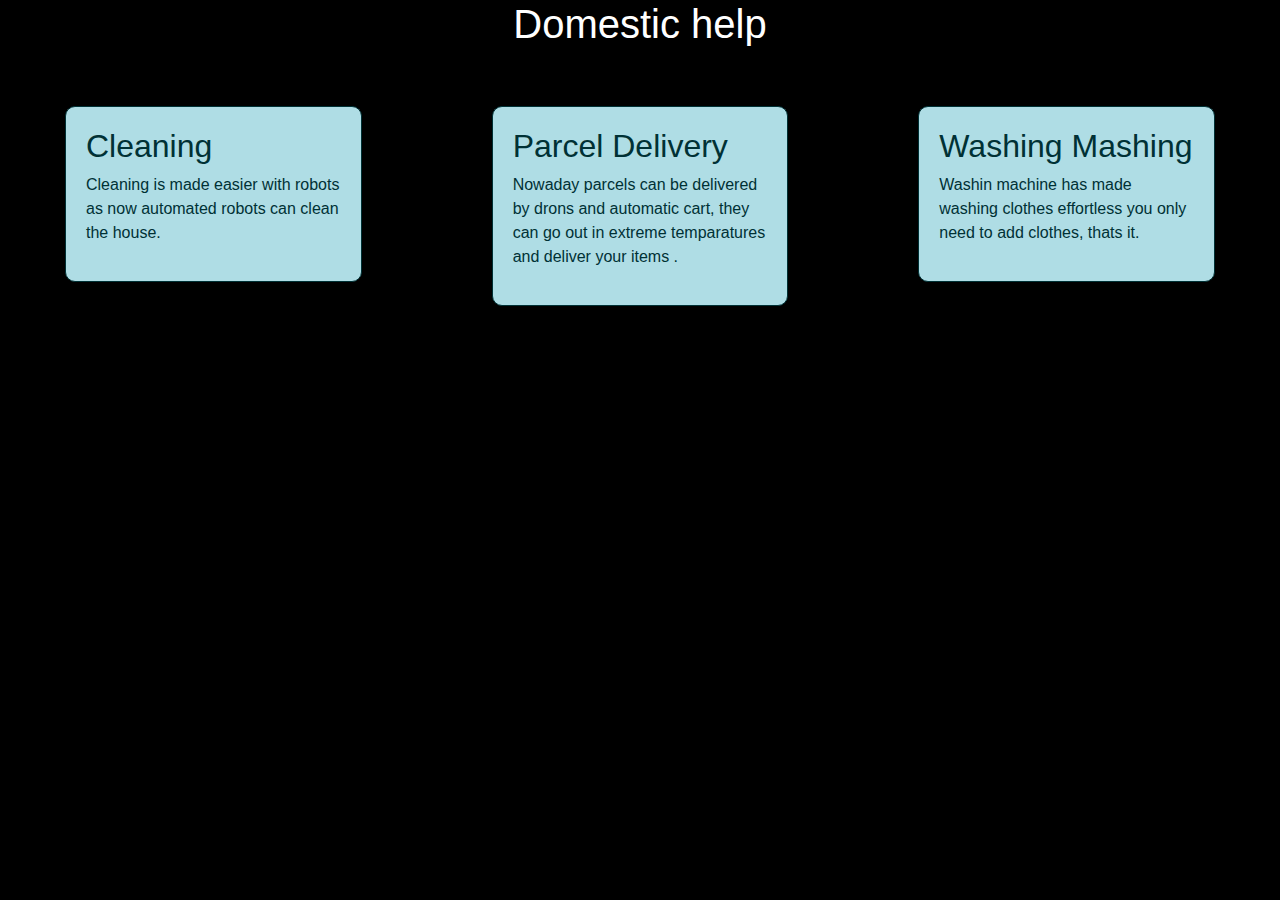
<file: Robots-are-the-future-main/domestic/domestic.html>
<!DOCTYPE html>
<html lang="en">
<head>
    <meta charset="UTF-8">
    <meta name="viewport" content="width=device-width, initial-scale=1.0">
    <title>Healthcare and Robotics</title>
    <link rel="stylesheet" href="https://maxcdn.bootstrapcdn.com/bootstrap/4.0.0/css/bootstrap.min.css">
    <link rel="stylesheet" href="domestic.css">
</head>
<body>
    <div class="container-fluid">
        <div class="row">
            <div class="col-md-12">
                <h1 class="text-center">Domestic help</h1>
            </div>
        </div>
        <div class="row">
            <div class="col-md-4">
                <div class="grid-box">
                    <h2>Cleaning</h2>
                    <p>Cleaning is made easier with robots as now automated robots can clean the house.</p>                   
                </div>
            </div>
            <div class="col-md-4">
                <div class="grid-box">
                    <h2>Parcel Delivery</h2>
                    <p>Nowaday parcels can be delivered by drons and automatic cart, they can go out in extreme temparatures and deliver your
                        items .</p>

                </div>
            </div>
            <div class="col-md-4">
                <div class="grid-box">
                    <h2>Washing Mashing</h2>
                    <p>Washin machine has made washing clothes effortless you only need to add clothes, thats it.</p>
                </div>
            </div>
        </div>
        
    </div>

    <script src="https://code.jquery.com/jquery-3.2.1.slim.min.js"></script>
    <script src="https://maxcdn.bootstrapcdn.com/bootstrap/4.0.0/js/bootstrap.min.js"></script>
    <script src="domestic.js"></script>
</body>
</html>
</file>
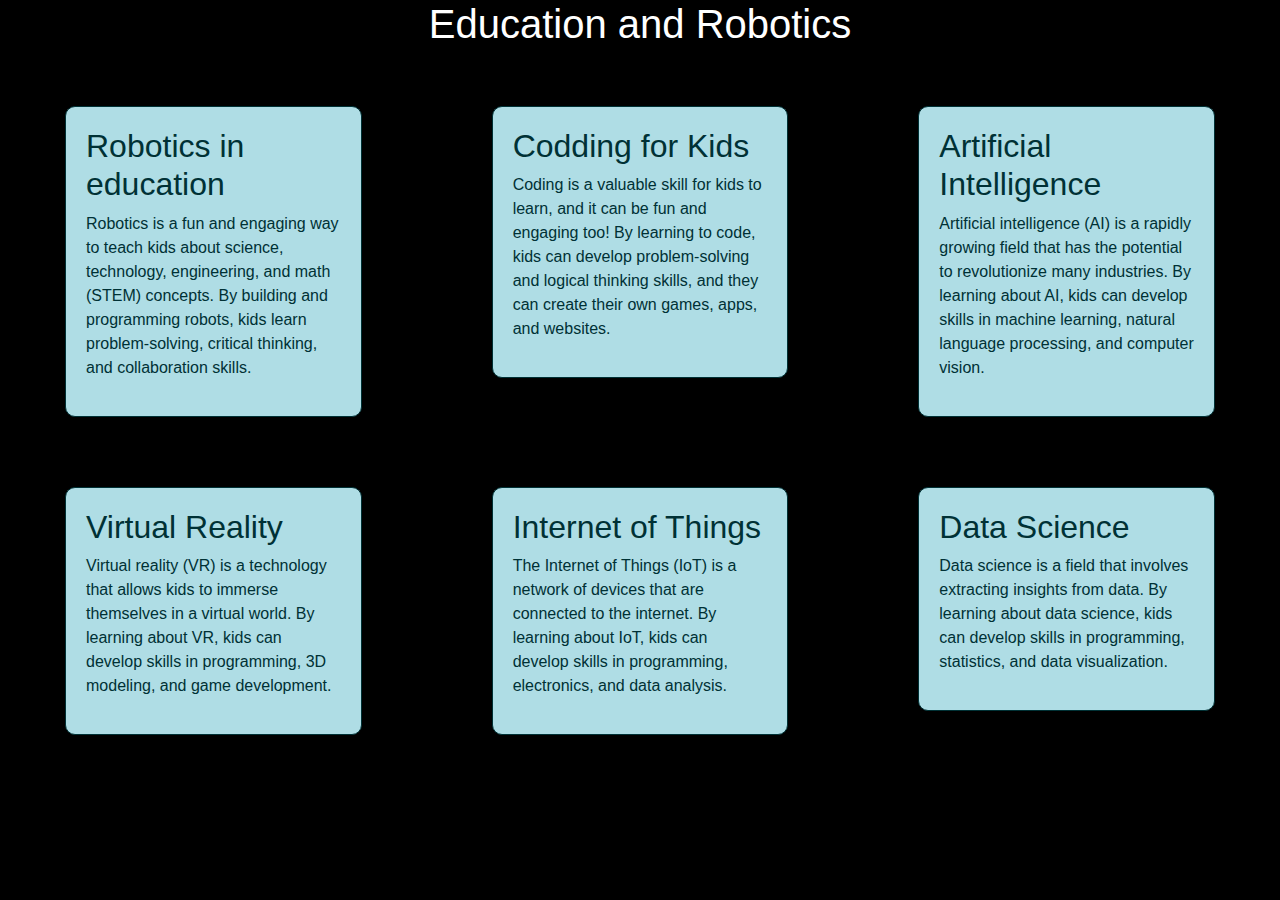
<file: Robots-are-the-future-main/education/education.html>
<!DOCTYPE html>
<html lang="en">
<head>
    <meta charset="UTF-8">
    <meta name="viewport" content="width=device-width, initial-scale=1.0">
    <title>Healthcare and Robotics</title>
    <link rel="stylesheet" href="https://maxcdn.bootstrapcdn.com/bootstrap/4.0.0/css/bootstrap.min.css">
    <link rel="stylesheet" href="education.css">
</head>
<body>
    <div class="container-fluid">
        <div class="row">
            <div class="col-md-12">
                <h1 class="text-center">Education and Robotics</h1>
            </div>
        </div>
        <div class="row">
            <div class="col-md-4">
                <div class="grid-box">
                    <h2>Robotics in education</h2>
                    <p>Robotics is a fun and engaging way to teach kids about science, technology, engineering, and math (STEM) concepts. By building and programming robots, kids learn problem-solving, critical thinking, and collaboration skills.</p>                   
                </div>
            </div>
            <div class="col-md-4">
                <div class="grid-box">
                    <h2>Codding for Kids</h2>
                    <p>Coding is a valuable skill for kids to learn, and it can be fun and engaging too! By learning to code, kids can develop problem-solving and logical thinking skills, and they can create their own games, apps, and websites.</p>

                </div>
            </div>
            <div class="col-md-4">
                <div class="grid-box">
                    <h2>Artificial Intelligence</h2>
                    <p>Artificial intelligence (AI) is a rapidly growing field that has the potential to revolutionize many industries. By learning about AI, kids can develop skills in machine learning, natural language processing, and computer vision.</p>
                </div>
            </div>
            <div class="col-md-4">
                <div class="grid-box">
                    <h2>Virtual Reality</h2>
                    <p>Virtual reality (VR) is a technology that allows kids to immerse themselves in a virtual world. By learning about VR, kids can develop skills in programming, 3D modeling, and game development.</p>
                </div>
            </div>
            <div class="col-md-4">
                <div class="grid-box">
                    <h2>Internet of Things</h2>
                    <p>The Internet of Things (IoT) is a network of devices that are connected to the internet. By learning about IoT, kids can develop skills in programming, electronics, and data analysis.</p>
                </div>
            </div>
            <div class="col-md-4">
                <div class="grid-box">
                    <h2>Data Science</h2>
                    <p>Data science is a field that involves extracting insights from data. By learning about data science, kids can develop skills in programming, statistics, and data visualization.</p>
                </div>
            </div>
        </div>
        
    </div>

    <script src="https://code.jquery.com/jquery-3.2.1.slim.min.js"></script>
    <script src="https://maxcdn.bootstrapcdn.com/bootstrap/4.0.0/js/bootstrap.min.js"></script>
    <script src="education.js"></script>
</body>
</html>
</file>
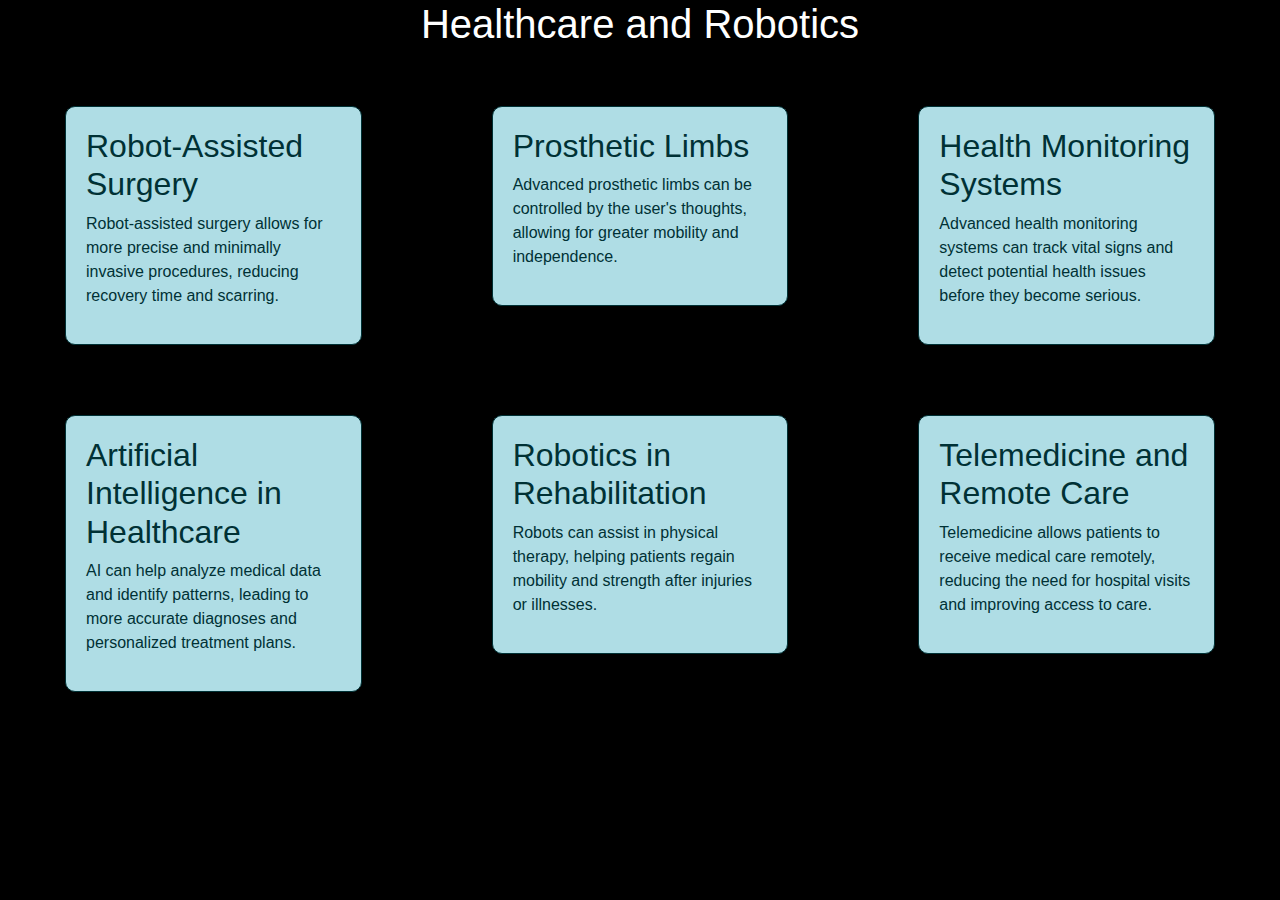
<file: Robots-are-the-future-main/healthcare/healthcare and robotics.html>
<!DOCTYPE html>
<html lang="en">
<head>
    <meta charset="UTF-8">
    <meta name="viewport" content="width=device-width, initial-scale=1.0">
    <title>Healthcare and Robotics</title>
    <link rel="stylesheet" href="https://maxcdn.bootstrapcdn.com/bootstrap/4.0.0/css/bootstrap.min.css">
    <link rel="stylesheet" href="health.css">
</head>
<body>
    <div class="container-fluid">
        <div class="row">
            <div class="col-md-12">
                <h1 class="text-center">Healthcare and Robotics</h1>
            </div>
        </div>
        <div class="row">
            <div class="col-md-4">
                <div class="grid-box">
                    <h2>Robot-Assisted Surgery</h2>
                    <p>Robot-assisted surgery allows for more precise and minimally invasive procedures, reducing recovery time and scarring.</p>                   
                </div>
            </div>
            <div class="col-md-4">
                <div class="grid-box">
                    <h2>Prosthetic Limbs</h2>
                    <p>Advanced prosthetic limbs can be controlled by the user's thoughts, allowing for greater mobility and independence.</p>

                </div>
            </div>
            <div class="col-md-4">
                <div class="grid-box">
                    <h2>Health Monitoring Systems</h2>
                    <p>Advanced health monitoring systems can track vital signs and detect potential health issues before they become serious.</p>
                </div>
            </div>
        </div>
        <div class="row">
            <div class="col-md-4">
                <div class="grid-box">
                    <h2>Artificial Intelligence in Healthcare</h2>
                    <p>AI can help analyze medical data and identify patterns, leading to more accurate diagnoses and personalized treatment plans.</p>
                </div>
            </div>
            <div class="col-md-4">
                <div class="grid-box">
                    <h2>Robotics in Rehabilitation</h2>
                    <p>Robots can assist in physical therapy, helping patients regain mobility and strength after injuries or illnesses.</p>
                </div>
            </div>
            <div class="col-md-4">
                <div class="grid-box">
                    <h2>Telemedicine and Remote Care</h2>
                    <p>Telemedicine allows patients to receive medical care remotely, reducing the need for hospital visits and improving access to care.</p>
                </div>
            </div>
        </div>
    </div>

    <script src="https://code.jquery.com/jquery-3.2.1.slim.min.js"></script>
    <script src="https://maxcdn.bootstrapcdn.com/bootstrap/4.0.0/js/bootstrap.min.js"></script>
    <script src="health.js"></script>
</body>
</html>
</file>
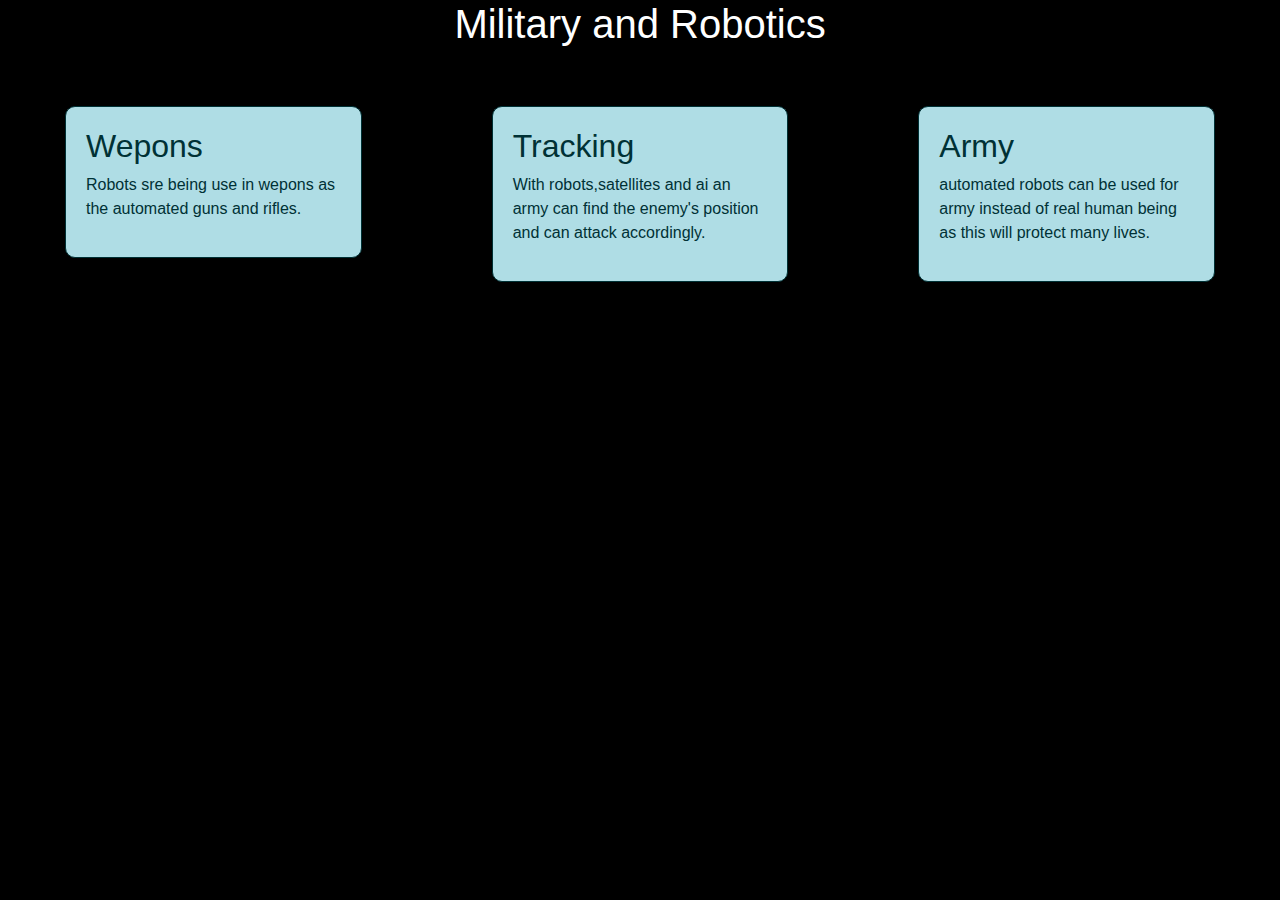
<file: Robots-are-the-future-main/military/militar.html>
<!DOCTYPE html>
<html lang="en">
<head>
    <meta charset="UTF-8">
    <meta name="viewport" content="width=device-width, initial-scale=1.0">
    <title>Healthcare and Robotics</title>
    <link rel="stylesheet" href="https://maxcdn.bootstrapcdn.com/bootstrap/4.0.0/css/bootstrap.min.css">
    <link rel="stylesheet" href="military.css">
</head>
<body>
    <div class="container-fluid">
        <div class="row">
            <div class="col-md-12">
                <h1 class="text-center">Military and Robotics</h1>
            </div>
        </div>
        <div class="row">
            <div class="col-md-4">
                <div class="grid-box">
                    <h2>Wepons</h2>
                    <p>Robots sre being use in wepons as the automated guns and rifles.</p>                   
                </div>
            </div>
            <div class="col-md-4">
                <div class="grid-box">
                    <h2>Tracking</h2>
                    <p>With robots,satellites and ai an army can find the enemy's position and can attack accordingly.</p>

                </div>
            </div>
            <div class="col-md-4">
                <div class="grid-box">
                    <h2>Army</h2>
                    <p>automated robots can be used for army instead of real human being as this will protect many lives.</p>
                </div>
            </div>
        </div>
        
    </div>

    <script src="https://code.jquery.com/jquery-3.2.1.slim.min.js"></script>
    <script src="https://maxcdn.bootstrapcdn.com/bootstrap/4.0.0/js/bootstrap.min.js"></script>
    <script src="military.js"></script>
</body>
</html>
</file>
<file: Robots-are-the-future-main/domestic/domestic.css>
body
{
    background-color: black;
}
.text-center
{
    color: white;
}
.grid-box {
    margin: 50px;
    background-color:rgb(175,221,229);
    padding: 20px;
    border: 1px solid rgb(0,49,53);
    border-radius: 10px;
    margin-bottom: 20px;
    transition: all 0.5s ease-in-out;
    border-color: rgb(0,49,53);
    color: rgb(0,49,53);
}

.grid-box:hover {
    box-shadow: 0 0 10px rgba(0, 0, 0, 0.2);
    transform: scale(1.05);
}

.btn {
    transition: all 0.5s ease-in-out;
}

.btn:hover {
    background-color: #337ab7;
    color: rgb(0,49,53);
}
</file>
<file: Robots-are-the-future-main/education/education.css>
body
{
    background-color: black;
}
.text-center
{
    color: white;
}
.grid-box {
    margin: 50px;
    background-color:rgb(175,221,229);
    padding: 20px;
    border: 1px solid rgb(0,49,53);
    border-radius: 10px;
    margin-bottom: 20px;
    transition: all 0.5s ease-in-out;
    border-color: rgb(0,49,53);
    color: rgb(0,49,53);
}

.grid-box:hover {
    box-shadow: 0 0 10px rgba(0, 0, 0, 0.2);
    transform: scale(1.05);
}

.btn {
    transition: all 0.5s ease-in-out;
}

.btn:hover {
    background-color: #337ab7;
    color: rgb(0,49,53);
}
</file>
<file: Robots-are-the-future-main/healthcare/health.css>
body
{
    background-color: black;
}
.text-center
{
    color: white;
}
.grid-box {
    margin: 50px;
    background-color:rgb(175,221,229);
    padding: 20px;
    border: 1px solid rgb(0,49,53);
    border-radius: 10px;
    margin-bottom: 20px;
    transition: all 0.5s ease-in-out;
    border-color: rgb(0,49,53);
    color: rgb(0,49,53);
}

.grid-box:hover {
    box-shadow: 0 0 10px rgba(0, 0, 0, 0.2);
    transform: scale(1.05);
}

.btn {
    transition: all 0.5s ease-in-out;
}

.btn:hover {
    background-color: #337ab7;
    color: rgb(0,49,53);
}
</file>
<file: Robots-are-the-future-main/military/military.css>
body
{
    background-color: black;
}
.text-center
{
    color: white;
}
.grid-box {
    margin: 50px;
    background-color:rgb(175,221,229);
    padding: 20px;
    border: 1px solid rgb(0,49,53);
    border-radius: 10px;
    margin-bottom: 20px;
    transition: all 0.5s ease-in-out;
    border-color: rgb(0,49,53);
    color: rgb(0,49,53);
}

.grid-box:hover {
    box-shadow: 0 0 10px rgba(0, 0, 0, 0.2);
    transform: scale(1.05);
}

.btn {
    transition: all 0.5s ease-in-out;
}

.btn:hover {
    background-color: #337ab7;
    color: rgb(0,49,53);
}
</file>
